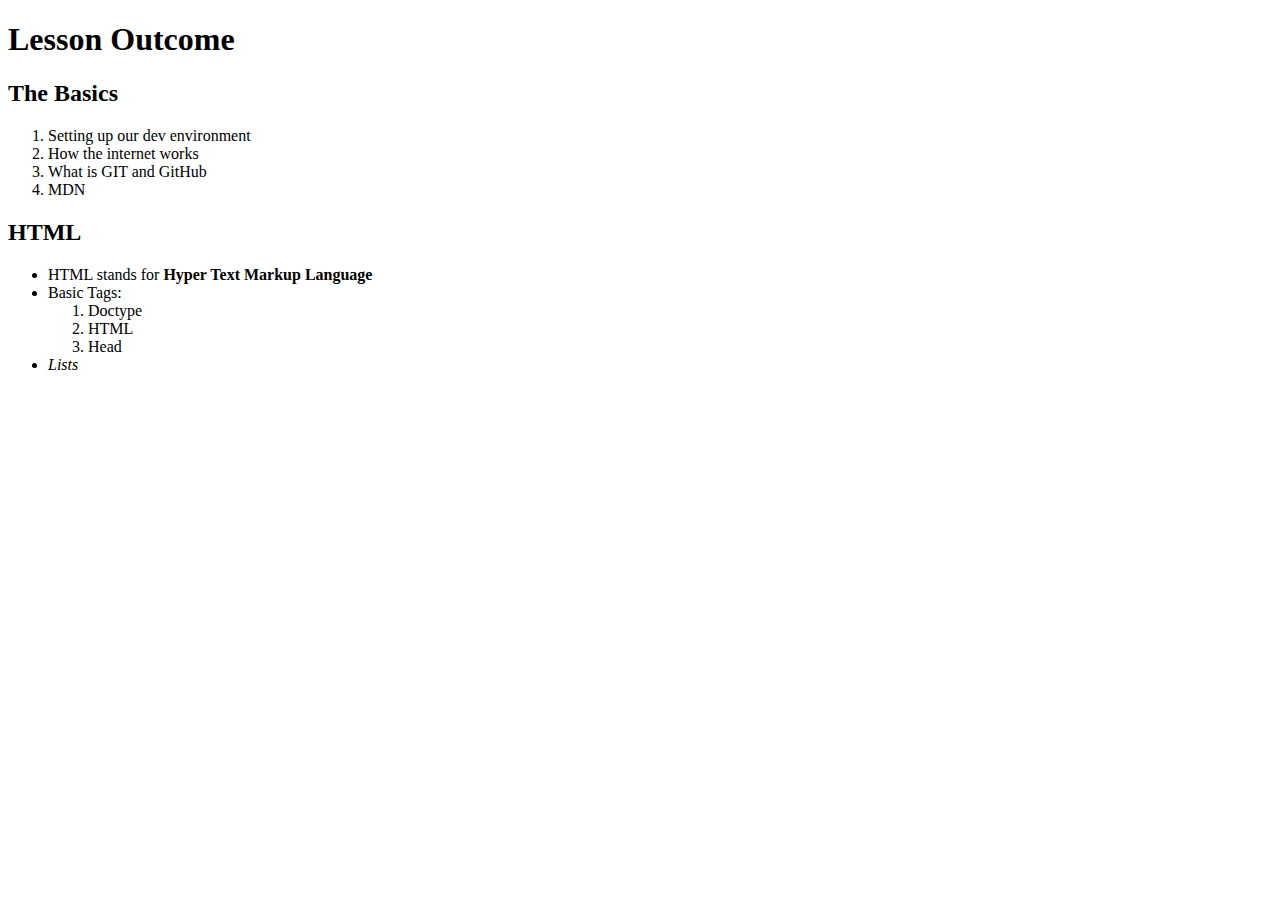
<file: class1.html>
<!DOCTYPE html>
<html lang="en">
<head>
    <meta charset="UTF-8">
    <meta name="viewport" content="width=device-width, initial-scale=1.0">
    <title>Document</title>
</head>
<body>
    <h1>Lesson Outcome</h1>
    <h2>The Basics</h2>
    <ol>
        <li>Setting up our dev environment</li>
        <li>How the internet works</li>
        <li>What is GIT and GitHub</li>
        <li>MDN</li>
    </ol>
    <h2>HTML</h2>
    <ul>
        <li>HTML stands for <strong>Hyper Text Markup Language</strong></li>
        <li>Basic Tags:
            <ol>
                <li>Doctype</li>
                <li>HTML</li>
                <li>Head</li>
            </ol>
        </li>
        <li> <em>Lists</em></li>
    </ul>
</body>
</html>
</file>
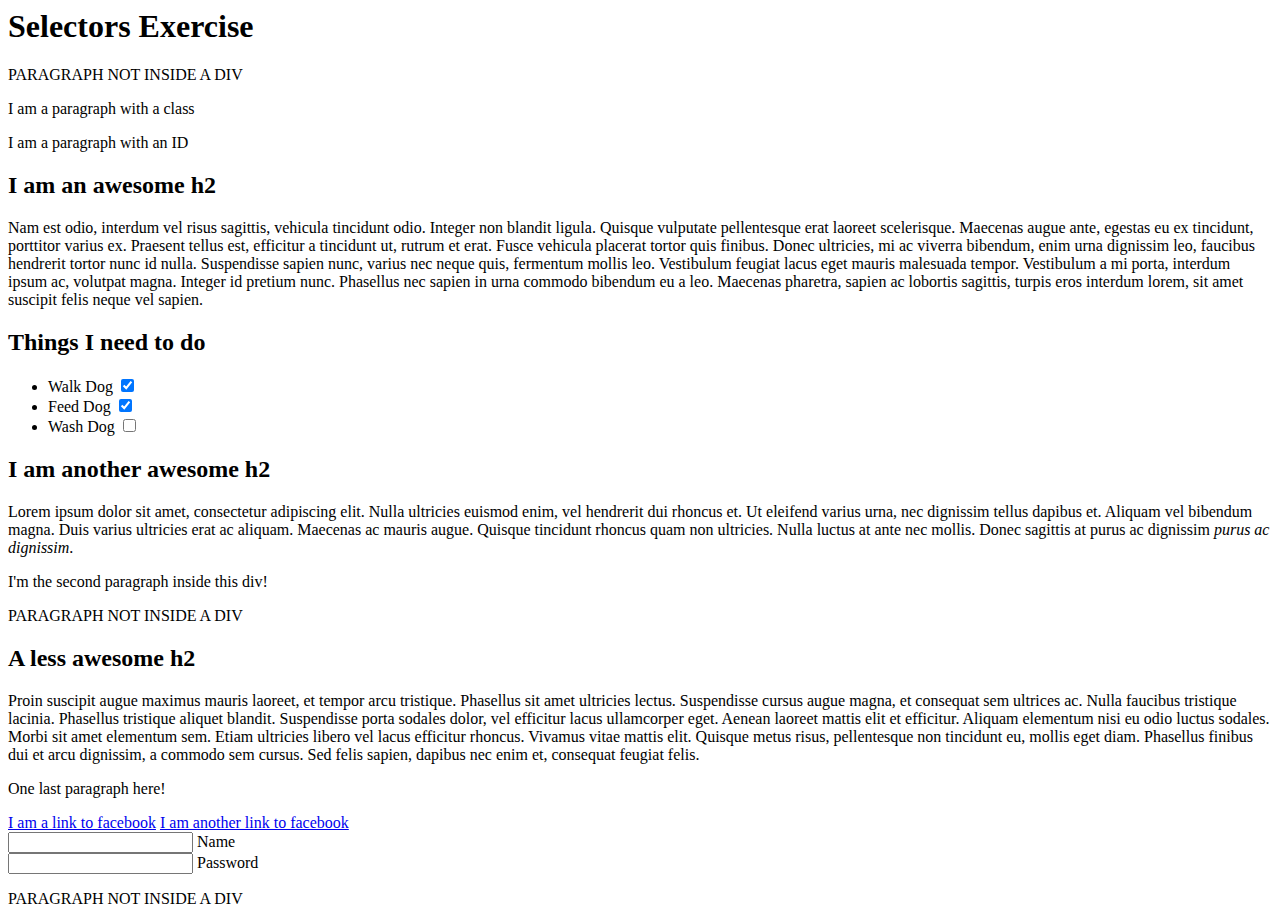
<file: excercise.html>
<html>

<head>
    <meta charset="UTF-8">
    <title>Selectors Exercise</title>
    <link rel="stylesheet" type="text/css" href="selectors.css">
</head>

<body>
    <h1>Selectors Exercise</h1>

    <p>PARAGRAPH NOT INSIDE A DIV</p>

    <div>
        <p class="hello">I am a paragraph with a class</p>
        <p id="special">I am a paragraph with an ID</p>

        <h2>I am an awesome h2</h2>


        <p>Nam est odio, interdum vel risus sagittis, vehicula tincidunt odio. Integer non blandit ligula. Quisque
            vulputate pellentesque erat laoreet scelerisque. Maecenas augue ante, egestas eu ex tincidunt, porttitor
            varius ex. Praesent tellus est, efficitur a tincidunt ut, rutrum et erat. Fusce vehicula placerat tortor
            quis finibus. Donec ultricies, mi ac viverra bibendum, enim urna dignissim leo, faucibus hendrerit tortor
            nunc id nulla. Suspendisse sapien nunc, varius nec neque quis, fermentum mollis leo. Vestibulum feugiat
            lacus eget mauris malesuada tempor. Vestibulum a mi porta, interdum ipsum ac, volutpat magna. Integer id
            pretium nunc. Phasellus nec sapien in urna commodo bibendum eu a leo. Maecenas pharetra, sapien ac lobortis
            sagittis, turpis eros interdum lorem, sit amet suscipit felis neque vel sapien.</p>

    </div>

    <div>
        <h2>Things I need to do</h2>

        <ul>
            <li>Walk Dog <input type="checkbox" checked> </li>
            <li>Feed Dog <input type="checkbox" checked> </li>
            <li>Wash Dog <input type="checkbox"></li>
        </ul>
    </div>

    <div>
        <h2>I am another awesome h2</h2>

        <p>Lorem ipsum dolor sit amet, consectetur adipiscing elit. Nulla ultricies euismod enim, vel hendrerit dui
            rhoncus et. Ut eleifend varius urna, nec dignissim tellus dapibus et. Aliquam vel bibendum magna. Duis
            varius ultricies erat ac aliquam. Maecenas ac mauris augue. Quisque tincidunt rhoncus quam non ultricies.
            Nulla luctus at ante nec mollis. Donec sagittis at purus ac dignissim <em>purus ac dignissim</em>.</p>

        <p>I'm the second paragraph inside this div!</p>
    </div>

    <p>PARAGRAPH NOT INSIDE A DIV</p>


    <div>
        <h2>A less awesome h2</h2>

        <p>Proin suscipit augue maximus mauris laoreet, et tempor arcu tristique. Phasellus sit amet ultricies lectus.
            Suspendisse cursus augue magna, et consequat sem ultrices ac. Nulla faucibus tristique lacinia. Phasellus
            tristique aliquet blandit. Suspendisse porta sodales dolor, vel efficitur lacus ullamcorper eget. Aenean
            laoreet mattis elit et efficitur. Aliquam elementum nisi eu odio luctus sodales. Morbi sit amet elementum
            sem. Etiam ultricies libero vel lacus efficitur rhoncus. Vivamus vitae mattis elit. Quisque metus risus,
            pellentesque non tincidunt eu, mollis eget diam. Phasellus finibus dui et arcu dignissim, a commodo sem
            cursus. Sed felis sapien, dapibus nec enim et, consequat feugiat felis.</p>

        <p>One last paragraph here!</p>

        <a href="http://www.facebook.com">I am a link to facebook</a>
        <a href="http://www.facebook.com">I am another link to facebook</a>
        <br>

        <input type="text" name="name" /><label> Name</label><br />
        <input type="password" name="password" /><label> Password</label><br />

    </div>

    <p>PARAGRAPH NOT INSIDE A DIV</p>

</body>

</html>
</file>
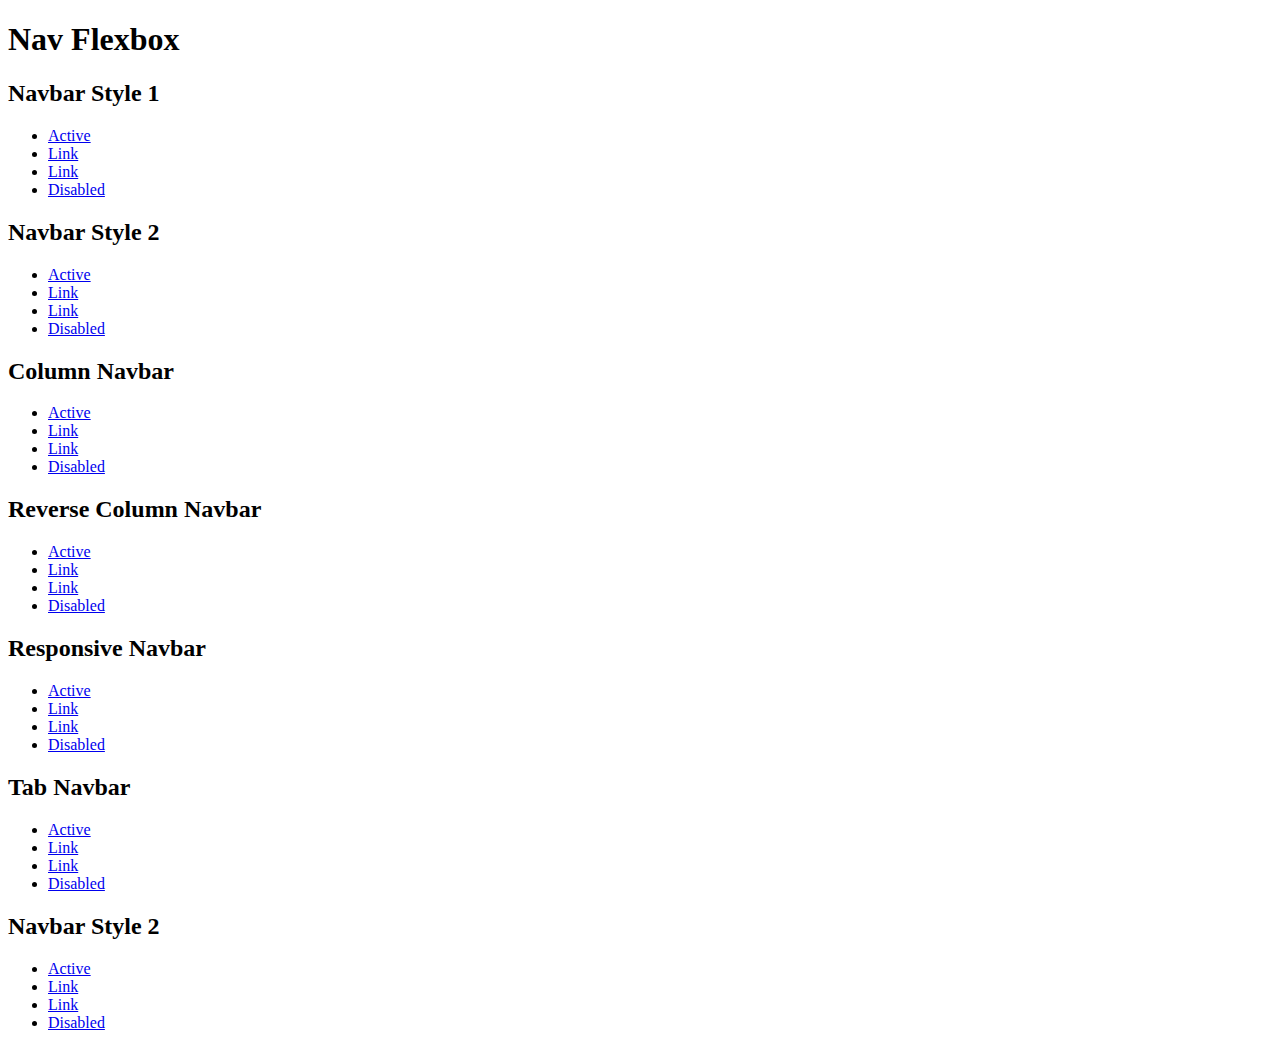
<file: flexbox.html>
<!DOCTYPE html>
<html lang="en">

<head>
    <link href="https://cdn.jsdelivr.net/npm/bootstrap@5.0.2/dist/css/bootstrap.min.css" rel="stylesheet"
        integrity="sha384-EVSTQN3/azprG1Anm3QDgpJLIm9Nao0Yz1ztcQTwFspd3yD65VohhpuuCOmLASjC" crossorigin="anonymous">
    <meta charset="UTF-8">
    <meta name="viewport" content="width=device-width, initial-scale=1.0">
    <title>Document</title>
</head>

<body>
    <h1>Nav Flexbox</h1>
    <h2>Navbar Style 1</h2>
    <ul class="nav ">
        <li class="nav-item">
            <a class="nav-link active" aria-current="page" href="#">Active</a>
        </li>
        <li class="nav-item">
            <a class="nav-link" href="#">Link</a>
        </li>
        <li class="nav-item">
            <a class="nav-link" href="#">Link</a>
        </li>
        <li class="nav-item">
            <a class="nav-link disabled" href="#" tabindex="-1" aria-disabled="true">Disabled</a>
        </li>
    </ul>
    <h2>Navbar Style 2</h2>
    <ul class="nav justify-content-center nav-fill border border-grey">
        <li class="nav-item">
            <a class="nav-link active" aria-current="page" href="#">Active</a>
        </li>
        <li class="nav-item">
            <a class="nav-link" href="#">Link</a>
        </li>
        <li class="nav-item">
            <a class="nav-link" href="#">Link</a>
        </li>
        <li class="nav-item">
            <a class="nav-link disabled" href="#" tabindex="-1" aria-disabled="true">Disabled</a>
        </li>
    </ul>
    <h2>Column Navbar</h2>
    <ul class="nav flex-column">
        <li class="nav-item">
            <a class="nav-link active" aria-current="page" href="#">Active</a>
        </li>
        <li class="nav-item">
            <a class="nav-link" href="#">Link</a>
        </li>
        <li class="nav-item">
            <a class="nav-link" href="#">Link</a>
        </li>
        <li class="nav-item">
            <a class="nav-link disabled" href="#" tabindex="-1" aria-disabled="true">Disabled</a>
        </li>
    </ul>
    <h2>Reverse Column Navbar</h2>
    <ul class="nav flex-column-reverse">
        <li class="nav-item">
            <a class="nav-link active" aria-current="page" href="#">Active</a>
        </li>
        <li class="nav-item">
            <a class="nav-link" href="#">Link</a>
        </li>
        <li class="nav-item">
            <a class="nav-link" href="#">Link</a>
        </li>
        <li class="nav-item">
            <a class="nav-link disabled" href="#" tabindex="-1" aria-disabled="true">Disabled</a>
        </li>
    </ul>
    <h2>Responsive Navbar</h2>
    <ul class="nav justify-content-center d-flex flex-column flex-md-row align-items-center">
        <li class="nav-item">
            <a class="nav-link active" aria-current="page" href="#">Active</a>
        </li>
        <li class="nav-item">
            <a class="nav-link" href="#">Link</a>
        </li>
        <li class="nav-item">
            <a class="nav-link" href="#">Link</a>
        </li>
        <li class="nav-item">
            <a class="nav-link disabled" href="#" tabindex="-1" aria-disabled="true">Disabled</a>
        </li>
    </ul>
    <h2>Tab Navbar</h2>
    <ul class="nav nav-tabs">
        <li class="nav-item">
            <a class="nav-link active" aria-current="page" href="#">Active</a>
        </li>
        <li class="nav-item">
            <a class="nav-link" href="#">Link</a>
        </li>
        <li class="nav-item">
            <a class="nav-link" href="#">Link</a>
        </li>
        <li class="nav-item">
            <a class="nav-link disabled" href="#" tabindex="-1" aria-disabled="true">Disabled</a>
        </li>
    </ul>
    <h2>Navbar Style 2</h2>
    <ul class="nav justify-content-end">
        <li class="nav-item">
            <a class="nav-link active" aria-current="page" href="#">Active</a>
        </li>
        <li class="nav-item">
            <a class="nav-link" href="#">Link</a>
        </li>
        <li class="nav-item">
            <a class="nav-link" href="#">Link</a>
        </li>
        <li class="nav-item">
            <a class="nav-link disabled" href="#" tabindex="-1" aria-disabled="true">Disabled</a>
        </li>
    </ul>
</body>

</html>
</file>
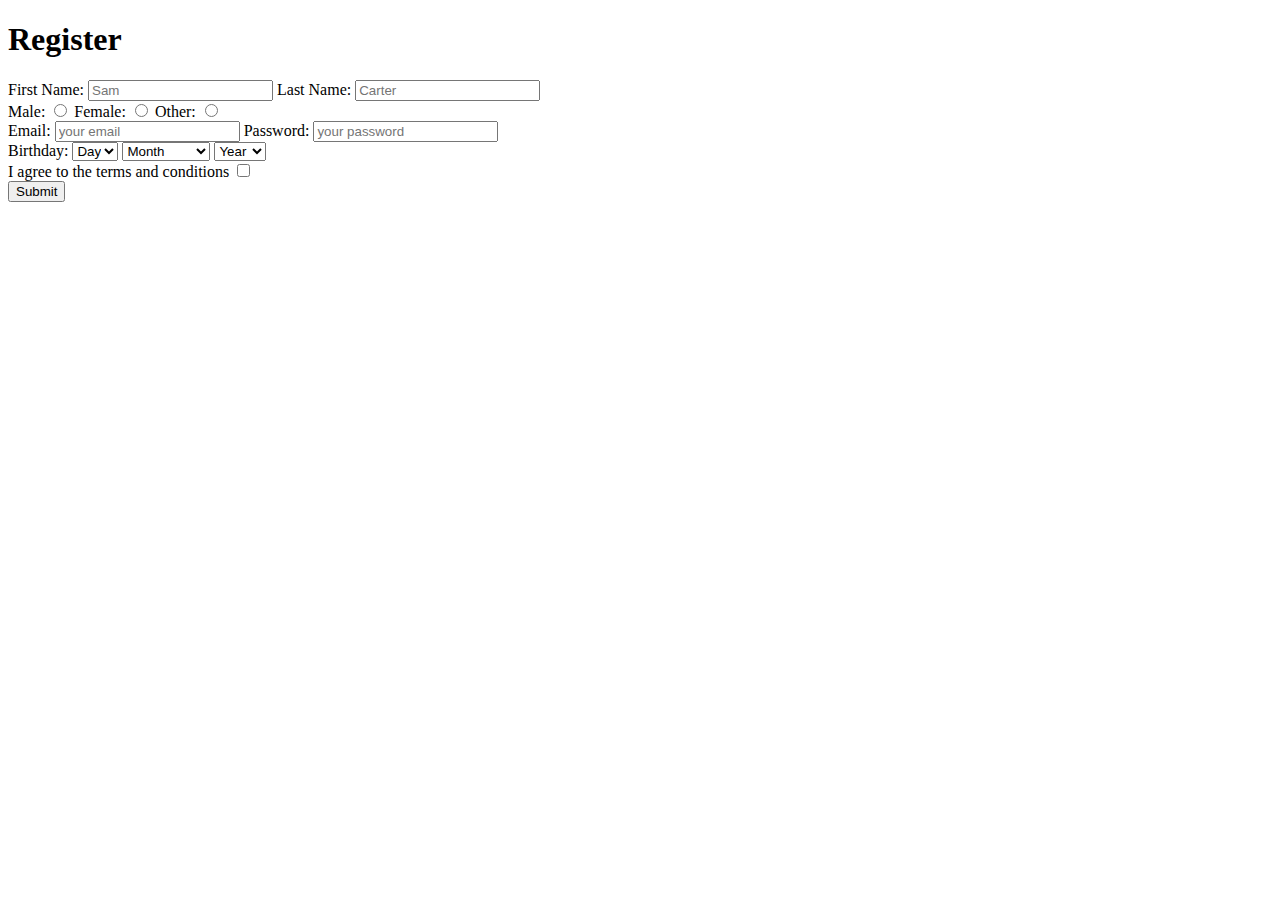
<file: forms.html>
<!DOCTYPE html>
<html lang="en">
<head>
    <meta charset="UTF-8">
    <meta name="viewport" content="width=device-width, initial-scale=1.0">
    <title>Document</title>
</head>
<body>
    <h1>Register</h1>
    <form>
        <div>
        <label>First Name:</label>
        <input type="text" placeholder="Sam" required>
        <label>Last Name:</label>
        <input type="text" placeholder="Carter" required>
        </div>

        <div>
        <label>Male:</label>
        <input id="male" name="gender" type="radio" value="male">
        <label>Female:</label>
        <input id="female" name="gender" type="radio" value="female">
        <label>Other:</label>
        <input id="other" name="gender" type="radio" value="other">
        </div>

        <div>
            <label>Email:</label>
            <input type="email" placeholder="your email" required>
            <label>Password:</label>
            <input type="password" placeholder="your password" minlength="5" maxlength="10" required>
        </div>

        <div>
        <label>Birthday:</label>
        <select name="Day">
            <option value=0 selected disabled>Day</option>
            <option>1</option>
            <option>2</option>
            <option>3</option>
            <option>4</option>
            <option>5</option>
            <option>6</option>
            <option>7</option>
            <option>8</option>
            <option>9</option>
            <option>10</option>
            <option>11</option>
            <option>12</option>
            <option>13</option>
            <option>14</option>
            <option>15</option>
            <option>16</option>
            <option>17</option>
            <option>18</option>
            <option>19</option>
            <option>20</option>
            <option>21</option>
            <option>22</option>
            <option>23</option>
            <option>24</option>
            <option>25</option>
            <option>26</option>
            <option>27</option>
            <option>28</option>
            <option>29</option>
            <option>30</option>
            <option>31</option>
        </select>

        <select name="Month">
            <option value=0 selected disabled>Month</option>
            <option>January</option>
            <option>February</option>
            <option>March</option>
            <option>April</option>
            <option>May</option>
            <option>June</option>
            <option>July</option>
            <option>August</option>
            <option>September</option>
            <option>October</option>
            <option>November</option>
            <option>December</option>
        </select>

        <select name="Year">
            <option value=0 selected disabled>Year</option>
            <option>2000</option>
            <option>2001</option>
            <option>2002</option>
            <option>2003</option>
            <option>2004</option>
            <option>2005</option>
            <option>2006</option>
            <option>2007</option>
            <option>2008</option>
            <option>2009</option>
        </select>
        </div>

        <div>
            <label>I agree to the terms and conditions</label>
            <input type="checkbox">
        </div>

        <input type="submit">
    </form>
</body>
</html>
</file>
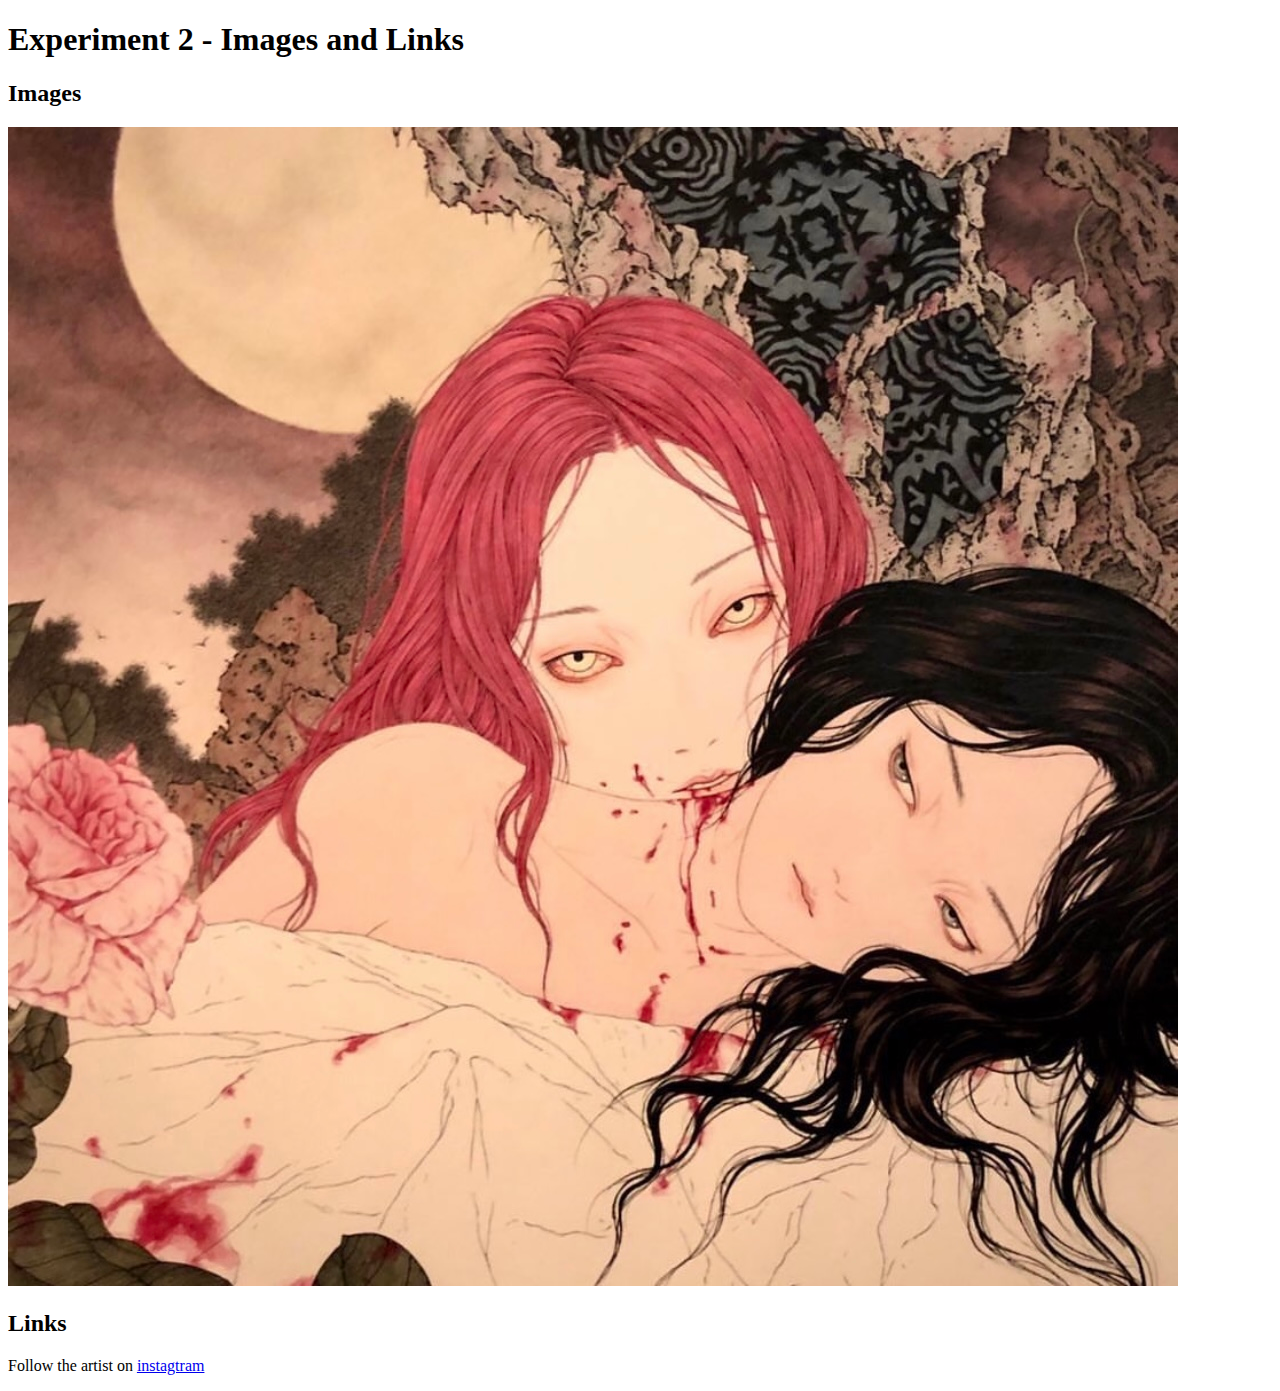
<file: images and links.html>
<!DOCTYPE html>
<html lang="en">

<head>
    <meta charset="UTF-8">
    <meta name="viewport" content="width=device-width, initial-scale=1.0">
    <title>Document</title>
</head>

<body>
    <h1>Experiment 2 - Images and Links</h1>
    <h2>Images</h2>
    <a href="https://www.instagram.com/p/C8swW9Zha6x/" target="_blank">
        <img src="IMG_6211.jpg" alt="yamamoto">
    </a>
    <h2>Links</h2>
    <p>Follow the artist on <a
            href="https://www.instagram.com/takatoy999?utm_source=ig_web_button_share_sheet&igsh=ZDNlZDc0MzIxNw=="
            target="_blank">instagtram</a></p>
</body>

</html>
</file>
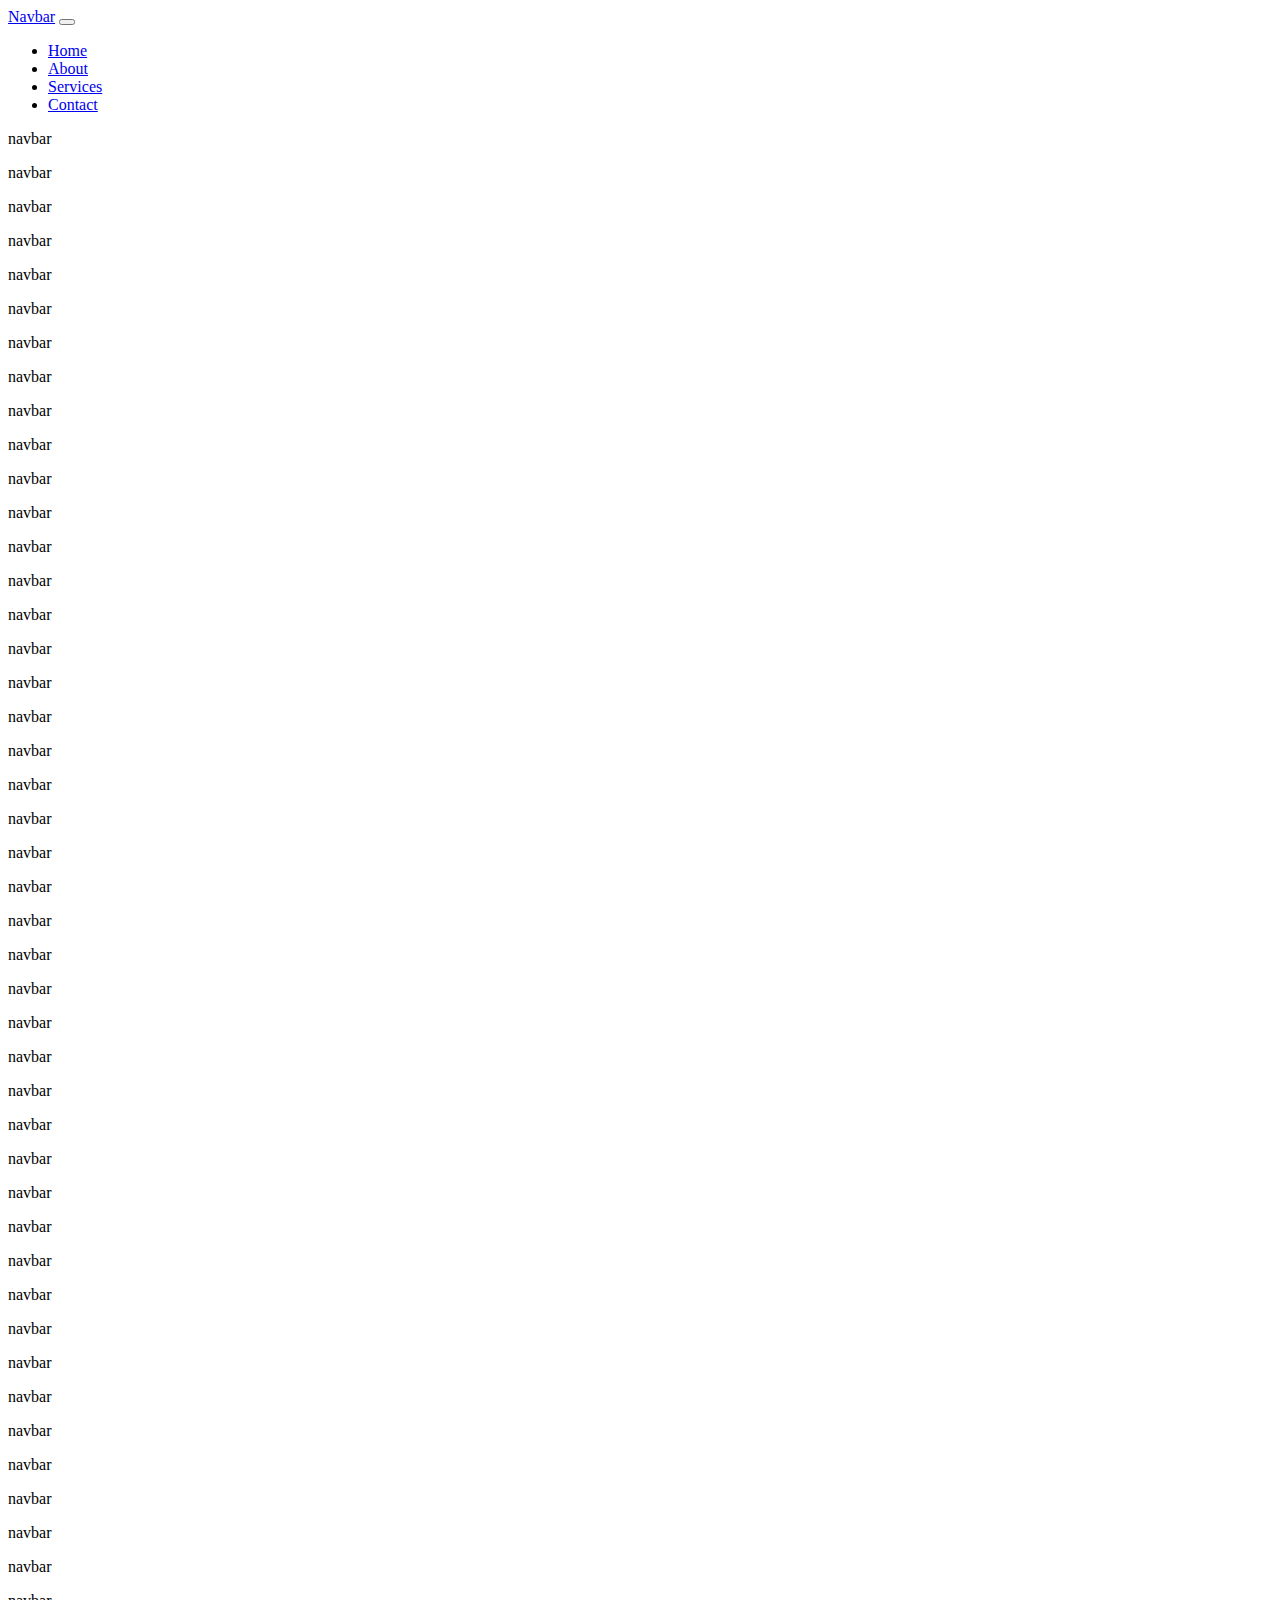
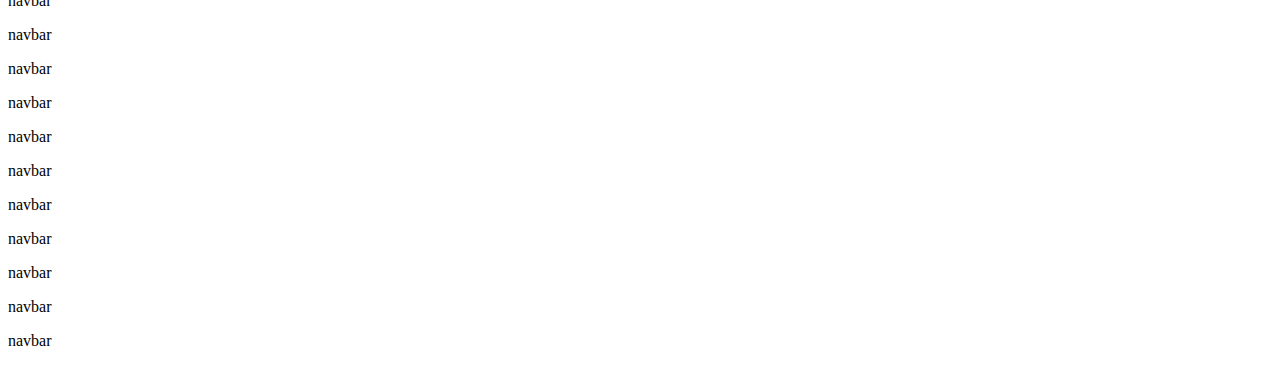
<file: navbar exercise 2.html>
<!DOCTYPE html>
<html lang="en">

<head>
    <link href="https://cdn.jsdelivr.net/npm/bootstrap@5.0.2/dist/css/bootstrap.min.css" rel="stylesheet"
        integrity="sha384-EVSTQN3/azprG1Anm3QDgpJLIm9Nao0Yz1ztcQTwFspd3yD65VohhpuuCOmLASjC" crossorigin="anonymous">
    <meta charset="UTF-8">
    <meta name="viewport" content="width=device-width, initial-scale=1.0">
    <title>Document</title>
</head>

<body>
    <nav class="navbar sticky-top navbar-expand-md navbar-light bg-dark">
        <div class="container-fluid">
            <a class="navbar-brand text-light" href="#">Navbar</a>
            <button class="navbar-toggler" type="button" data-bs-toggle="collapse" data-bs-target="#navbarNav"
                aria-controls="navbarNav" aria-expanded="false" aria-label="Toggle navigation">
                <span class="navbar-toggler-icon"></span>
            </button>
            <div class="collapse navbar-collapse" id="navbarNav">
                <ul class="navbar-nav">
                    <li class="nav-item">
                        <a class="nav-link active text-light" aria-current="page" href="#">Home</a>
                    </li>
                    <li class="nav-item">
                        <a class="nav-link text-secondary" href="#">About</a>
                    </li>
                    <li class="nav-item">
                        <a class="nav-link text-secondary" href="#">Services</a>
                    </li>
                    <li class="nav-item">
                        <a class="nav-link text-secondary" href="#">Contact</a>
                    </li>
                </ul>
            </div>
        </div>
    </nav>
    <p>navbar</p>
    <p>navbar</p>
    <p>navbar</p>
    <p>navbar</p>
    <p>navbar</p>
    <p>navbar</p>
    <p>navbar</p>
    <p>navbar</p>
    <p>navbar</p>
    <p>navbar</p>
    <p>navbar</p>
    <p>navbar</p>
    <p>navbar</p>
    <p>navbar</p>
    <p>navbar</p>
    <p>navbar</p>
    <p>navbar</p>
    <p>navbar</p>
    <p>navbar</p>
    <p>navbar</p>
    <p>navbar</p>
    <p>navbar</p>
    <p>navbar</p>
    <p>navbar</p>
    <p>navbar</p>
    <p>navbar</p>
    <p>navbar</p>
    <p>navbar</p>
    <p>navbar</p>
    <p>navbar</p>
    <p>navbar</p>
    <p>navbar</p>
    <p>navbar</p>
    <p>navbar</p>
    <p>navbar</p>
    <p>navbar</p>
    <p>navbar</p>
    <p>navbar</p>
    <p>navbar</p>
    <p>navbar</p>
    <p>navbar</p>
    <p>navbar</p>
    <p>navbar</p>
    <p>navbar</p>
    <p>navbar</p>
    <p>navbar</p>
    <p>navbar</p>
    <p>navbar</p>
    <p>navbar</p>
    <p>navbar</p>
    <p>navbar</p>
    <p>navbar</p>
    <p>navbar</p>
    <p>navbar</p>

</body>

</html>
</file>
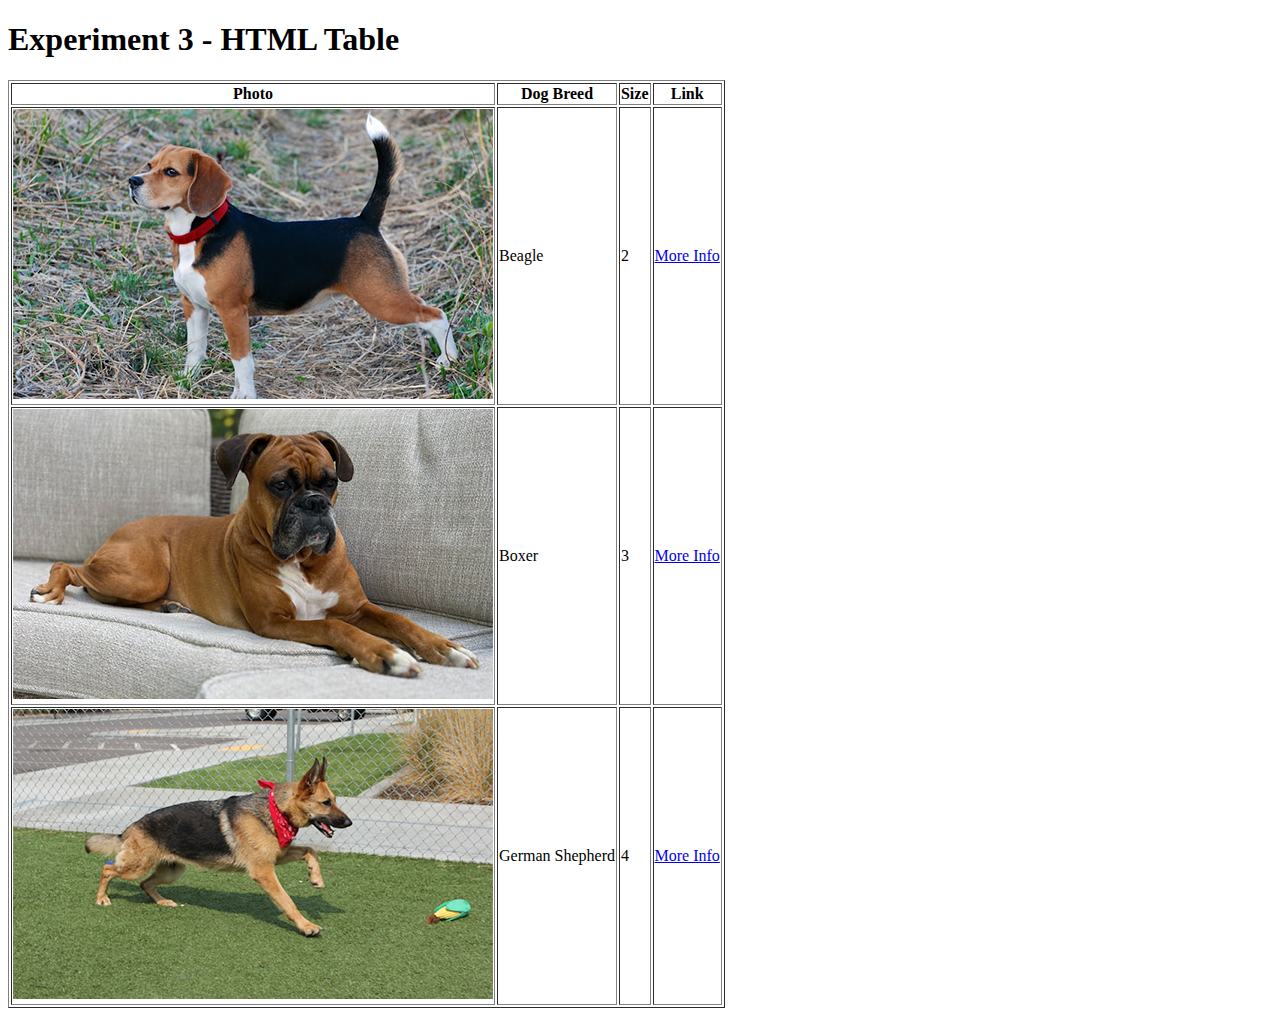
<file: table.html>
<!DOCTYPE html>
<html lang="en">
<head>
    <meta charset="UTF-8">
    <meta name="viewport" content="width=device-width, initial-scale=1.0">
    <title>Document</title>
</head>
<body>
    <h1>Experiment 3 - HTML Table</h1>
    <table border="1">
        <tr>
            <th>Photo</th>
            <th>Dog Breed</th>
            <th>Size</th>
            <th>Link</th>
        </tr>
        <tr>
            <td><img src=beagle.png alt="beagle"></td>
            <td>Beagle</td>
            <td>2</td>
            <td><a href="https://en.wikipedia.org/wiki/Beagle" target="_blank">More Info</a></td>
        </tr>
        <tr>
            <td><img src=boxer.png alt="boxer"></td>
            <td>Boxer</td>
            <td>3</td>
            <td><a href="https://en.wikipedia.org/wiki/Boxer_(dog)" target="_blank">More Info</a></td>
        </tr>
        <tr>
            <td><img src="german shepherd.png" alt="german shepher"></td>
            <td>German Shepherd</td>
            <td>4</td>
            <td><a href="https://en.wikipedia.org/wiki/German_Shepherd" target="_blank">More Info</a></td>
        </tr>
    </table>
</body>
</html>
</file>
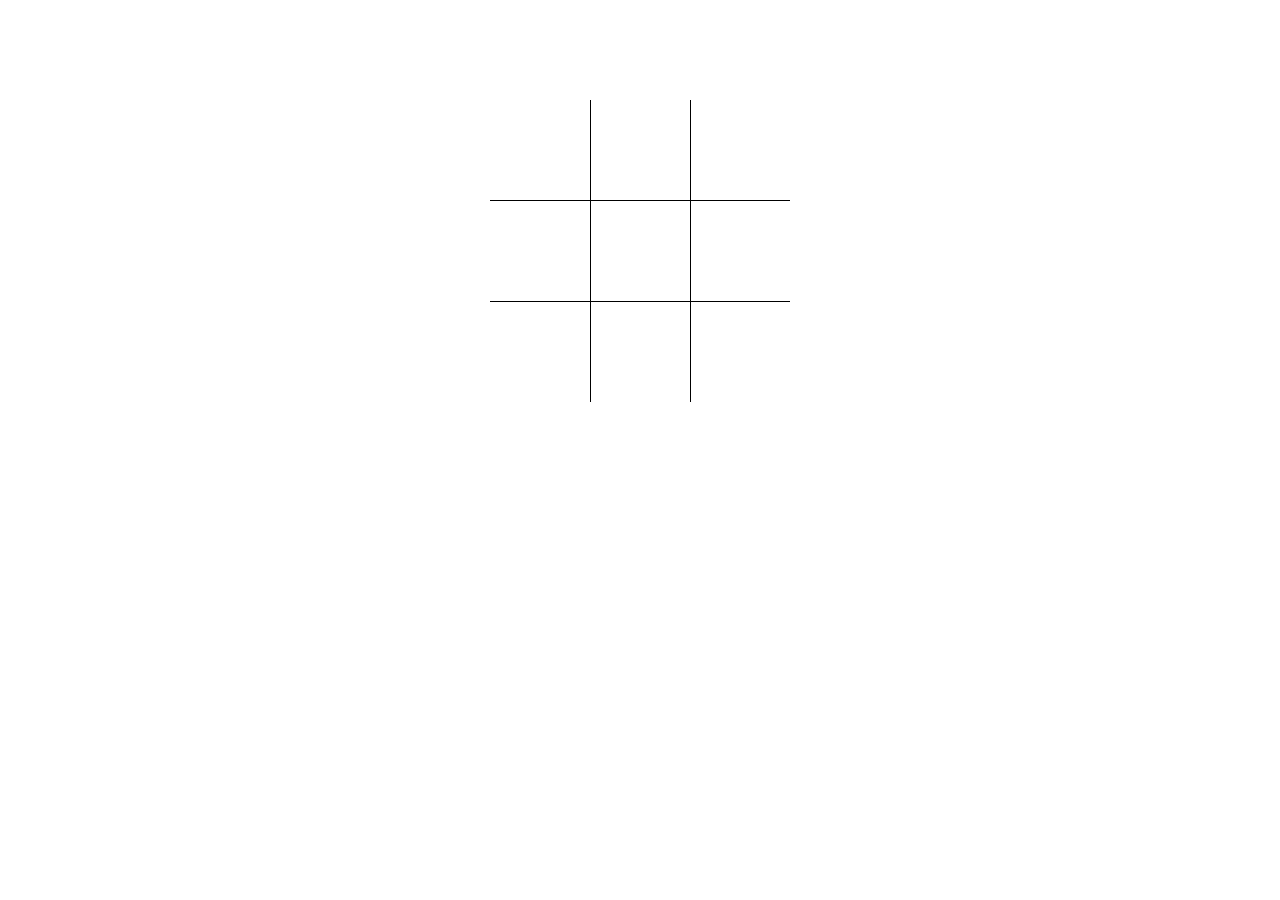
<file: css exercise 2/boxmargins.html>
<!DOCTYPE html>
<html lang="en">

<head>
    <meta charset="UTF-8">
    <meta name="viewport" content="width=device-width, initial-scale=1.0">
    <title>Document</title>
    <link rel="stylesheet" type="text/css" href="boxmargins.css">
</head>

<body class="tictactoe">
    <div class="square1"></div>
    <div class="square2"></div>
    <div class="square3"></div>
    <div class="square4"></div>
    <div class="square5"></div>
    <div class="square6"></div>
    <div class="square7"></div>
    <div class="square8"></div>
    <div class="square9"></div>
</body>

</html>
</file>
<file: selectors.css>
/* Style the HTML elements according to the following instructions. 
DO NOT ALTER THE EXISTING HTML TO DO THIS.  WRITE ONLY CSS! */

/* Give the <body> element a background of #bdc3c7*/

/* Make the <h1> element #9b59b6*/


/* Make all <h2> elements orange */


/* Make all <li> elements blue(pick your own hexadecimal blue)*/ 


/*Change the background on every paragraph to be yellow*/


/*Make all inputs have a 3px red border*/


/* Give everything with the class 'hello' a white background*/


/* Give the element with id 'special' a 2px solid blue border(pick your own rgb blue)*/


/*Make all the <p>'s that are nested inside of divs 25px font(font-size: 25px)*/


/*Make only inputs with type 'text' have a gray background*/


/* Give both <p>'s inside the 3rd <div> a pink background*/


/* Give the 2nd <p> inside the 3rd <div> a 5px white border*/


/* Make the <em> in the 3rd <div> element white and 20px font(font-size:20px)*/



/*BONUS CHALLENGES*/
/*You may need to research some other selectors and properties*/

/*Make all "checked" checkboxes have a left margin of 50px(margin-left: 50px)*/


/* Make the <label> elements all UPPERCASE without changing the HTML(definitely look this one up*/


/*Make the first letter of the element with id 'special' green and 100px font size(font-size: 100)*/


/*Make the <h1> element's color change to blue when hovered over */


/*Make the <a> element's that have been visited gray */
</file>
<file: css exercise 2/boxmargins.css>
.square1 {
    border-style: solid;
    border-width: 1px;
    border-color: black;
    width: 100px;
    height: 100px;
    border-top: none;
    border-left: none;
}

.square2 {
    border-style: solid;
    border-width: 1px;
    border-color: black;
    width: 100px;
    height: 100px;
    border-top: none;
    border-left: none;
}

.square3 {
    border-style: solid;
    border-width: 1px;
    border-color: black;
    width: 100px;
    height: 100px;
    border-top: none;
    border-left: none;
    border-bottom: none;
}

.square4 {
    margin-top: -302px;
    transform: translateX(100px);
    border-style: solid;
    border-width: 1px;
    border-color: black;
    width: 100px;
    height: 100px;
    border-top: none;
    border-left: none;
}

.square5 {

    transform: translateX(100px);
    border-style: solid;
    border-width: 1px;
    border-color: black;
    width: 100px;
    height: 100px;
    border-top: none;
    border-left: none;
}

.square6 {
    transform: translateX(100px);
    border-style: solid;
    border-width: 1px;
    border-color: black;
    width: 100px;
    height: 100px;
    border-top: none;
    border-left: none;
    border-bottom: none;
}

.square7 {
    margin-top: -302px;
    transform: translateX(200px);
    border-style: solid;
    border-width: 1px;
    border-color: black;
    width: 100px;
    height: 100px;
    border-top: none;
    border-left: none;
    border-right: none;
}

.square8 {
    transform: translateX(200px);
    border-style: solid;
    border-width: 1px;
    border-color: black;
    width: 100px;
    height: 100px;
    border-top: none;
    border-left: none;
    border-right: none;
}

.square9 {
    transform: translateX(200px);
    border-style: solid;
    border-width: 1px;
    border-color: black;
    width: 100px;
    height: 100px;
    border-top: none;
    border-left: none;
    border-right: none;
    border-bottom: none;
}

body {
    width: 300px;
    margin: 100px auto;
}
</file>
